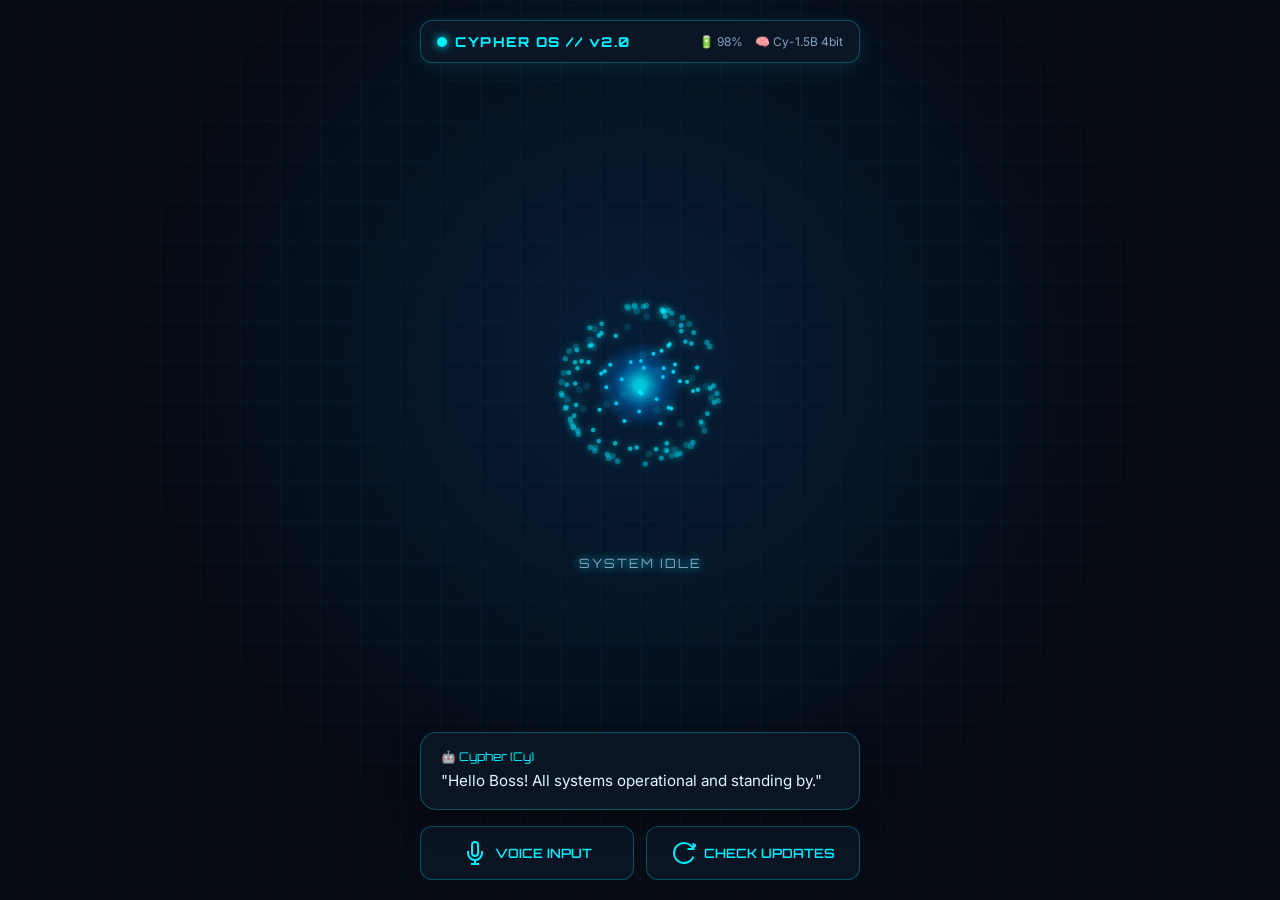
<file: cypher_app/index.html>
<!DOCTYPE html>
<html lang="en">
<head>
  <meta charset="UTF-8">
  <meta name="viewport" content="width=device-width, initial-scale=1.0">
  <title>Cypher (Cy) — Personal AI HUD</title>
  <link rel="stylesheet" href="styles.css">
  <link href="https://fonts.googleapis.com/css2?family=Orbitron:wght@400;600;800;900&family=Inter:wght@300;400;600;700&display=swap" rel="stylesheet">
</head>
<body class="dark-theme">
  <div class="cyber-overlay"></div>
  
  <main class="app-container">
    <!-- Top HUD Header -->
    <header class="hud-header">
      <div class="brand-badge">
        <span class="pulse-dot"></span>
        <span class="brand-title">CYPHER OS // v2.0</span>
      </div>
      <div class="sys-telemetry">
        <span class="tele-item" id="battery-stat">🔋 98%</span>
        <span class="tele-item" id="model-ver">🧠 Cy-1.5B 4bit</span>
      </div>
    </header>

    <!-- Center Stage: Holographic Core -->
    <section class="hologram-stage">
      <canvas id="hologramCanvas"></canvas>
      <div class="core-status-label" id="statusText">SYSTEM IDLE</div>
    </section>

    <!-- Assistant Dialogue Card -->
    <section class="dialogue-card">
      <div class="speaker-tag" id="speakerTag">🤖 Cypher (Cy)</div>
      <p class="dialogue-text" id="dialogueText">"Hello Boss! All systems operational and standing by."</p>
    </section>

    <!-- Bottom Action Dock -->
    <footer class="action-dock">
      <button class="cy-btn mic-btn" id="micBtn" onclick="toggleVoiceInput()">
        <svg viewBox="0 0 24 24" width="24" height="24" fill="none" stroke="currentColor" stroke-width="2">
          <path d="M12 1a3 3 0 0 0-3 3v8a3 3 0 0 0 6 0V4a3 3 0 0 0-3-3z"></path>
          <path d="M19 10v2a7 7 0 0 1-14 0v-2"></path>
          <line x1="12" y1="19" x2="12" y2="23"></line>
          <line x1="8" y1="23" x2="16" y2="23"></line>
        </svg>
        <span>VOICE INPUT</span>
      </button>

      <button class="cy-btn update-btn" onclick="triggerUpdateCheck()">
        <svg viewBox="0 0 24 24" width="24" height="24" fill="none" stroke="currentColor" stroke-width="2">
          <path d="M21.5 2v6h-6M21.34 15.57a10 10 0 1 1-.57-8.38l5.67-5.67"></path>
        </svg>
        <span>CHECK UPDATES</span>
      </button>
    </footer>
  </main>

  <!-- Model Update Modal Prompt -->
  <div class="modal-backdrop hidden" id="updateModal">
    <div class="cyber-modal">
      <div class="modal-header">⚡ MODEL UPGRADE DETECTED</div>
      <div class="modal-body" id="modalPromptText">
        "Boss, have you upgraded me? Do you want me to install my updates?"
      </div>
      <div class="modal-actions">
        <button class="modal-btn confirm" onclick="acceptUpdate()">YES, INSTALL</button>
        <button class="modal-btn cancel" onclick="closeModal()">LATER</button>
      </div>
    </div>
  </div>

  <script src="hologram.js"></script>
  <script src="cypher_core.js"></script>
</body>
</html>
</file>
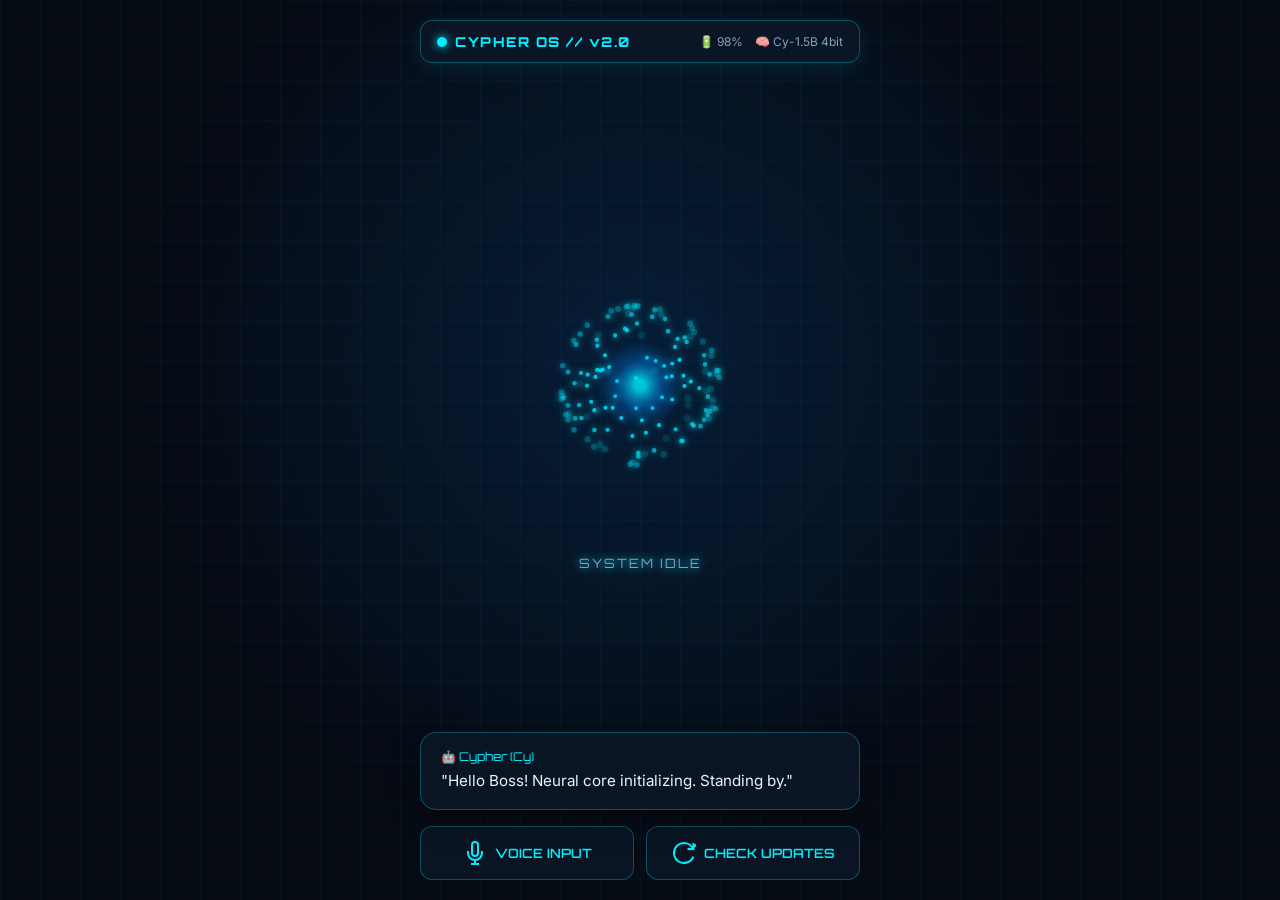
<file: android/app/src/main/assets/index.html>
<!DOCTYPE html>
<html lang="en">
<head>
  <meta charset="UTF-8">
  <meta name="viewport" content="width=device-width, initial-scale=1.0">
  <title>Cypher (Cy) — Personal AI HUD</title>
  <link rel="stylesheet" href="styles.css">
  <link href="https://fonts.googleapis.com/css2?family=Orbitron:wght@400;600;800;900&family=Inter:wght@300;400;600;700&display=swap" rel="stylesheet">
</head>
<body class="dark-theme">
  <div class="cyber-overlay"></div>
  
  <main class="app-container">
    <!-- Top HUD Header -->
    <header class="hud-header">
      <div class="brand-badge">
        <span class="pulse-dot"></span>
        <span class="brand-title">CYPHER OS // v2.0</span>
      </div>
      <div class="sys-telemetry">
        <span class="tele-item" id="battery-stat">🔋 98%</span>
        <span class="tele-item" id="model-ver">🧠 Cy-1.5B 4bit</span>
      </div>
    </header>

    <!-- Center Stage: Holographic Core -->
    <section class="hologram-stage">
      <canvas id="hologramCanvas"></canvas>
      <div class="core-status-label" id="statusText">SYSTEM IDLE</div>
    </section>

    <!-- Assistant Dialogue Card -->
    <section class="dialogue-card">
      <div class="speaker-tag" id="speakerTag">🤖 Cypher (Cy)</div>
      <p class="dialogue-text" id="dialogueText">"Hello Boss! All systems operational and standing by."</p>
    </section>

    <!-- Bottom Action Dock -->
    <footer class="action-dock">
      <button class="cy-btn mic-btn" id="micBtn" onclick="toggleVoiceInput()">
        <svg viewBox="0 0 24 24" width="24" height="24" fill="none" stroke="currentColor" stroke-width="2">
          <path d="M12 1a3 3 0 0 0-3 3v8a3 3 0 0 0 6 0V4a3 3 0 0 0-3-3z"></path>
          <path d="M19 10v2a7 7 0 0 1-14 0v-2"></path>
          <line x1="12" y1="19" x2="12" y2="23"></line>
          <line x1="8" y1="23" x2="16" y2="23"></line>
        </svg>
        <span>VOICE INPUT</span>
      </button>

      <button class="cy-btn update-btn" onclick="triggerUpdateCheck()">
        <svg viewBox="0 0 24 24" width="24" height="24" fill="none" stroke="currentColor" stroke-width="2">
          <path d="M21.5 2v6h-6M21.34 15.57a10 10 0 1 1-.57-8.38l5.67-5.67"></path>
        </svg>
        <span>CHECK UPDATES</span>
      </button>
    </footer>
  </main>

  <!-- Model Update Modal Prompt -->
  <div class="modal-backdrop hidden" id="updateModal">
    <div class="cyber-modal">
      <div class="modal-header">⚡ MODEL UPGRADE DETECTED</div>
      <div class="modal-body" id="modalPromptText">
        "Boss, have you upgraded me? Do you want me to install my updates?"
        <div style="margin-top: 15px;">
          <label style="font-size: 0.75rem; color: var(--text-muted); display: block; margin-bottom: 5px;">GGUF MODEL DOWNLOAD URL:</label>
          <input type="text" id="modelUrlInput" value="https://github.com/anayrajtiwari/cypher-assistant-apk/releases/download/v2.0/cypher-1.5b-q4_0.gguf" style="width: 100%; background: #070b14; border: 1px solid var(--border-cyan); border-radius: 8px; padding: 10px; color: var(--text-main); font-family: monospace; font-size: 0.8rem;" />
        </div>
      </div>
      <div class="modal-actions">
        <button class="modal-btn confirm" onclick="acceptUpdate()">YES, INSTALL</button>
        <button class="modal-btn cancel" onclick="closeModal()">LATER</button>
      </div>
    </div>
  </div>

  <script src="hologram.js"></script>
  <script src="cypher_core.js"></script>
</body>
</html>
</file>
<file: cypher_app/styles.css>
:root {
  --bg-dark: #070b14;
  --bg-card: rgba(13, 24, 41, 0.75);
  --border-cyan: rgba(0, 229, 255, 0.3);
  --cyan-glow: #00f0ff;
  --cyan-bright: #00e5ff;
  --blue-hologram: #0088ff;
  --text-main: #e0f7fc;
  --text-muted: #81a1c1;
  --font-orbitron: 'Orbitron', sans-serif;
  --font-sans: 'Inter', sans-serif;
}

* {
  box-sizing: border-box;
  margin: 0;
  padding: 0;
}

body {
  background-color: var(--bg-dark);
  color: var(--text-main);
  font-family: var(--font-sans);
  height: 100vh;
  width: 100vw;
  overflow: hidden;
  display: flex;
  justify-content: center;
  align-items: center;
}

/* Background Hex Cyber Overlay */
.cyber-overlay {
  position: fixed;
  top: 0;
  left: 0;
  width: 100%;
  height: 100%;
  background: 
    radial-gradient(circle at 50% 40%, rgba(0, 136, 255, 0.15) 0%, transparent 60%),
    linear-gradient(rgba(0, 240, 255, 0.03) 1px, transparent 1px),
    linear-gradient(90deg, rgba(0, 240, 255, 0.03) 1px, transparent 1px);
  background-size: 100% 100%, 40px 40px, 40px 40px;
  pointer-events: none;
  z-index: 1;
}

.app-container {
  position: relative;
  z-index: 2;
  width: 100%;
  max-width: 480px;
  height: 100vh;
  display: flex;
  flex-direction: column;
  justify-content: space-between;
  padding: 20px;
}

/* Top Telemetry Header */
.hud-header {
  display: flex;
  justify-content: space-between;
  align-items: center;
  padding: 12px 16px;
  background: var(--bg-card);
  backdrop-filter: blur(10px);
  border: 1px solid var(--border-cyan);
  border-radius: 12px;
  box-shadow: 0 4px 20px rgba(0, 240, 255, 0.1);
}

.brand-badge {
  display: flex;
  align-items: center;
  gap: 8px;
}

.pulse-dot {
  width: 10px;
  height: 10px;
  background: var(--cyan-glow);
  border-radius: 50%;
  box-shadow: 0 0 10px var(--cyan-glow);
  animation: pulse-glow 2s infinite ease-in-out;
}

@keyframes pulse-glow {
  0%, 100% { opacity: 0.4; transform: scale(0.9); }
  50% { opacity: 1; transform: scale(1.2); }
}

.brand-title {
  font-family: var(--font-orbitron);
  font-size: 0.85rem;
  font-weight: 800;
  letter-spacing: 1.5px;
  color: var(--cyan-glow);
}

.sys-telemetry {
  display: flex;
  gap: 12px;
  font-size: 0.75rem;
  color: var(--text-muted);
}

/* Hologram Stage */
.hologram-stage {
  flex: 1;
  display: flex;
  flex-direction: column;
  justify-content: center;
  align-items: center;
  position: relative;
}

#hologramCanvas {
  width: 320px;
  height: 320px;
}

.core-status-label {
  margin-top: 10px;
  font-family: var(--font-orbitron);
  font-size: 0.8rem;
  letter-spacing: 2px;
  color: var(--cyan-glow);
  text-shadow: 0 0 10px var(--cyan-glow);
}

/* Dialogue Box */
.dialogue-card {
  background: var(--bg-card);
  backdrop-filter: blur(12px);
  border: 1px solid var(--border-cyan);
  border-radius: 16px;
  padding: 16px 20px;
  margin-bottom: 16px;
  box-shadow: 0 8px 32px rgba(0, 0, 0, 0.4);
}

.speaker-tag {
  font-family: var(--font-orbitron);
  font-size: 0.75rem;
  color: var(--cyan-glow);
  margin-bottom: 6px;
}

.dialogue-text {
  font-size: 0.95rem;
  line-height: 1.5;
  color: var(--text-main);
}

/* Action Dock Buttons */
.action-dock {
  display: flex;
  gap: 12px;
}

.cy-btn {
  flex: 1;
  display: flex;
  align-items: center;
  justify-content: center;
  gap: 8px;
  padding: 14px;
  background: var(--bg-card);
  border: 1px solid var(--border-cyan);
  border-radius: 12px;
  color: var(--cyan-glow);
  font-family: var(--font-orbitron);
  font-size: 0.8rem;
  font-weight: 600;
  cursor: pointer;
  transition: all 0.2s ease;
}

.cy-btn:hover, .cy-btn:active {
  background: rgba(0, 240, 255, 0.15);
  box-shadow: 0 0 15px var(--cyan-glow);
  transform: translateY(-2px);
}

/* Modal Popup */
.modal-backdrop {
  position: fixed;
  top: 0;
  left: 0;
  width: 100vw;
  height: 100vh;
  background: rgba(0, 0, 0, 0.8);
  backdrop-filter: blur(8px);
  z-index: 100;
  display: flex;
  justify-content: center;
  align-items: center;
}

.modal-backdrop.hidden {
  display: none;
}

.cyber-modal {
  width: 88%;
  max-width: 400px;
  background: #0d1829;
  border: 2px solid var(--cyan-glow);
  border-radius: 20px;
  padding: 24px;
  box-shadow: 0 0 40px rgba(0, 240, 255, 0.3);
}

.modal-header {
  font-family: var(--font-orbitron);
  font-size: 0.9rem;
  color: var(--cyan-glow);
  margin-bottom: 12px;
}

.modal-body {
  font-size: 1rem;
  line-height: 1.5;
  color: var(--text-main);
  margin-bottom: 24px;
}

.modal-actions {
  display: flex;
  gap: 12px;
}

.modal-btn {
  flex: 1;
  padding: 12px;
  border-radius: 10px;
  font-family: var(--font-orbitron);
  font-weight: 700;
  font-size: 0.8rem;
  cursor: pointer;
}

.modal-btn.confirm {
  background: var(--cyan-glow);
  color: #070b14;
  border: none;
  box-shadow: 0 0 15px var(--cyan-glow);
}

.modal-btn.cancel {
  background: transparent;
  color: var(--text-muted);
  border: 1px solid var(--text-muted);
}
</file>
<file: android/app/src/main/assets/styles.css>
:root {
  --bg-dark: #070b14;
  --bg-card: rgba(13, 24, 41, 0.75);
  --border-cyan: rgba(0, 229, 255, 0.3);
  --cyan-glow: #00f0ff;
  --cyan-bright: #00e5ff;
  --blue-hologram: #0088ff;
  --text-main: #e0f7fc;
  --text-muted: #81a1c1;
  --font-orbitron: 'Orbitron', sans-serif;
  --font-sans: 'Inter', sans-serif;
}

* {
  box-sizing: border-box;
  margin: 0;
  padding: 0;
}

body {
  background-color: var(--bg-dark);
  color: var(--text-main);
  font-family: var(--font-sans);
  height: 100vh;
  width: 100vw;
  overflow: hidden;
  display: flex;
  justify-content: center;
  align-items: center;
}

/* Background Hex Cyber Overlay */
.cyber-overlay {
  position: fixed;
  top: 0;
  left: 0;
  width: 100%;
  height: 100%;
  background: 
    radial-gradient(circle at 50% 40%, rgba(0, 136, 255, 0.15) 0%, transparent 60%),
    linear-gradient(rgba(0, 240, 255, 0.03) 1px, transparent 1px),
    linear-gradient(90deg, rgba(0, 240, 255, 0.03) 1px, transparent 1px);
  background-size: 100% 100%, 40px 40px, 40px 40px;
  pointer-events: none;
  z-index: 1;
}

.app-container {
  position: relative;
  z-index: 2;
  width: 100%;
  max-width: 480px;
  height: 100vh;
  display: flex;
  flex-direction: column;
  justify-content: space-between;
  padding: 20px;
}

/* Top Telemetry Header */
.hud-header {
  display: flex;
  justify-content: space-between;
  align-items: center;
  padding: 12px 16px;
  background: var(--bg-card);
  backdrop-filter: blur(10px);
  border: 1px solid var(--border-cyan);
  border-radius: 12px;
  box-shadow: 0 4px 20px rgba(0, 240, 255, 0.1);
}

.brand-badge {
  display: flex;
  align-items: center;
  gap: 8px;
}

.pulse-dot {
  width: 10px;
  height: 10px;
  background: var(--cyan-glow);
  border-radius: 50%;
  box-shadow: 0 0 10px var(--cyan-glow);
  animation: pulse-glow 2s infinite ease-in-out;
}

@keyframes pulse-glow {
  0%, 100% { opacity: 0.4; transform: scale(0.9); }
  50% { opacity: 1; transform: scale(1.2); }
}

.brand-title {
  font-family: var(--font-orbitron);
  font-size: 0.85rem;
  font-weight: 800;
  letter-spacing: 1.5px;
  color: var(--cyan-glow);
}

.sys-telemetry {
  display: flex;
  gap: 12px;
  font-size: 0.75rem;
  color: var(--text-muted);
}

/* Hologram Stage */
.hologram-stage {
  flex: 1;
  display: flex;
  flex-direction: column;
  justify-content: center;
  align-items: center;
  position: relative;
}

#hologramCanvas {
  width: 320px;
  height: 320px;
}

.core-status-label {
  margin-top: 10px;
  font-family: var(--font-orbitron);
  font-size: 0.8rem;
  letter-spacing: 2px;
  color: var(--cyan-glow);
  text-shadow: 0 0 10px var(--cyan-glow);
}

/* Dialogue Box */
.dialogue-card {
  background: var(--bg-card);
  backdrop-filter: blur(12px);
  border: 1px solid var(--border-cyan);
  border-radius: 16px;
  padding: 16px 20px;
  margin-bottom: 16px;
  box-shadow: 0 8px 32px rgba(0, 0, 0, 0.4);
}

.speaker-tag {
  font-family: var(--font-orbitron);
  font-size: 0.75rem;
  color: var(--cyan-glow);
  margin-bottom: 6px;
}

.dialogue-text {
  font-size: 0.95rem;
  line-height: 1.5;
  color: var(--text-main);
}

/* Action Dock Buttons */
.action-dock {
  display: flex;
  gap: 12px;
}

.cy-btn {
  flex: 1;
  display: flex;
  align-items: center;
  justify-content: center;
  gap: 8px;
  padding: 14px;
  background: var(--bg-card);
  border: 1px solid var(--border-cyan);
  border-radius: 12px;
  color: var(--cyan-glow);
  font-family: var(--font-orbitron);
  font-size: 0.8rem;
  font-weight: 600;
  cursor: pointer;
  transition: all 0.2s ease;
}

.cy-btn:hover, .cy-btn:active {
  background: rgba(0, 240, 255, 0.15);
  box-shadow: 0 0 15px var(--cyan-glow);
  transform: translateY(-2px);
}

/* Modal Popup */
.modal-backdrop {
  position: fixed;
  top: 0;
  left: 0;
  width: 100vw;
  height: 100vh;
  background: rgba(0, 0, 0, 0.8);
  backdrop-filter: blur(8px);
  z-index: 100;
  display: flex;
  justify-content: center;
  align-items: center;
}

.modal-backdrop.hidden {
  display: none;
}

.cyber-modal {
  width: 88%;
  max-width: 400px;
  background: #0d1829;
  border: 2px solid var(--cyan-glow);
  border-radius: 20px;
  padding: 24px;
  box-shadow: 0 0 40px rgba(0, 240, 255, 0.3);
}

.modal-header {
  font-family: var(--font-orbitron);
  font-size: 0.9rem;
  color: var(--cyan-glow);
  margin-bottom: 12px;
}

.modal-body {
  font-size: 1rem;
  line-height: 1.5;
  color: var(--text-main);
  margin-bottom: 24px;
}

.modal-actions {
  display: flex;
  gap: 12px;
}

.modal-btn {
  flex: 1;
  padding: 12px;
  border-radius: 10px;
  font-family: var(--font-orbitron);
  font-weight: 700;
  font-size: 0.8rem;
  cursor: pointer;
}

.modal-btn.confirm {
  background: var(--cyan-glow);
  color: #070b14;
  border: none;
  box-shadow: 0 0 15px var(--cyan-glow);
}

.modal-btn.cancel {
  background: transparent;
  color: var(--text-muted);
  border: 1px solid var(--text-muted);
}
</file>
